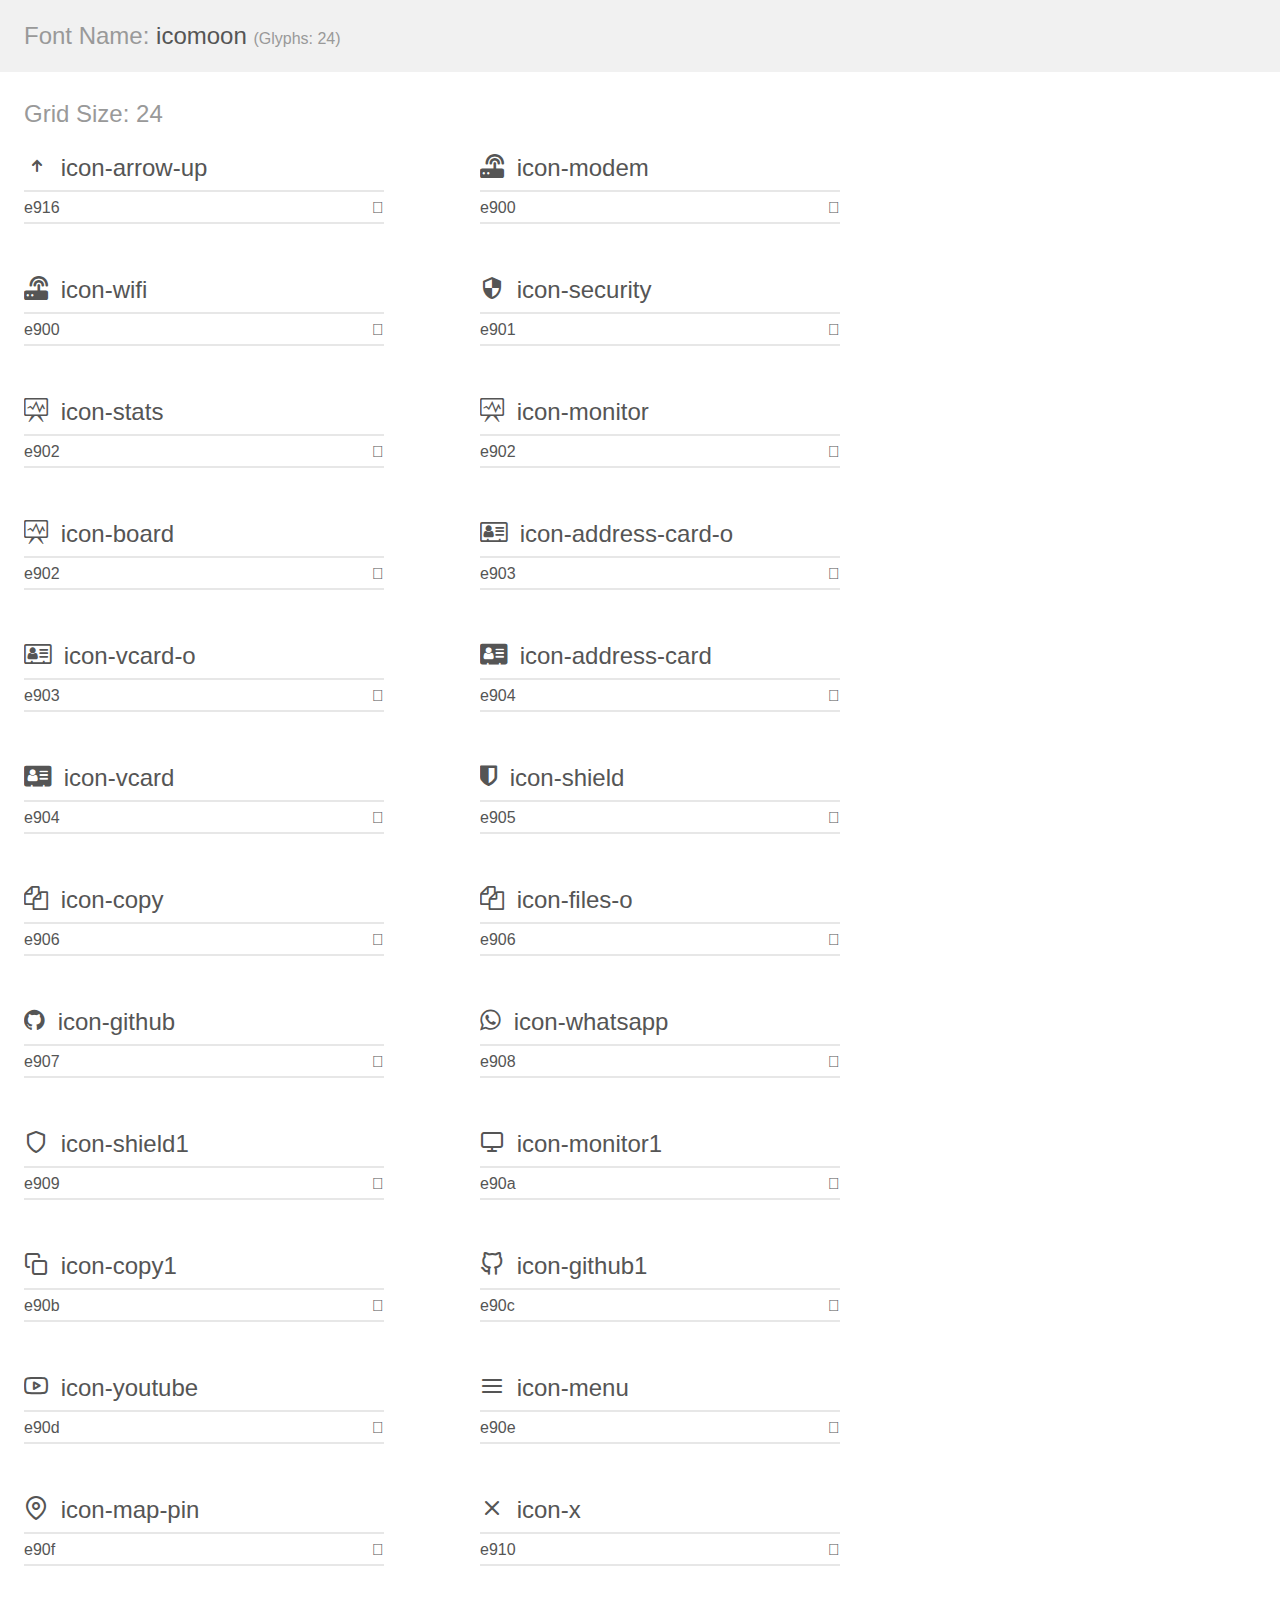
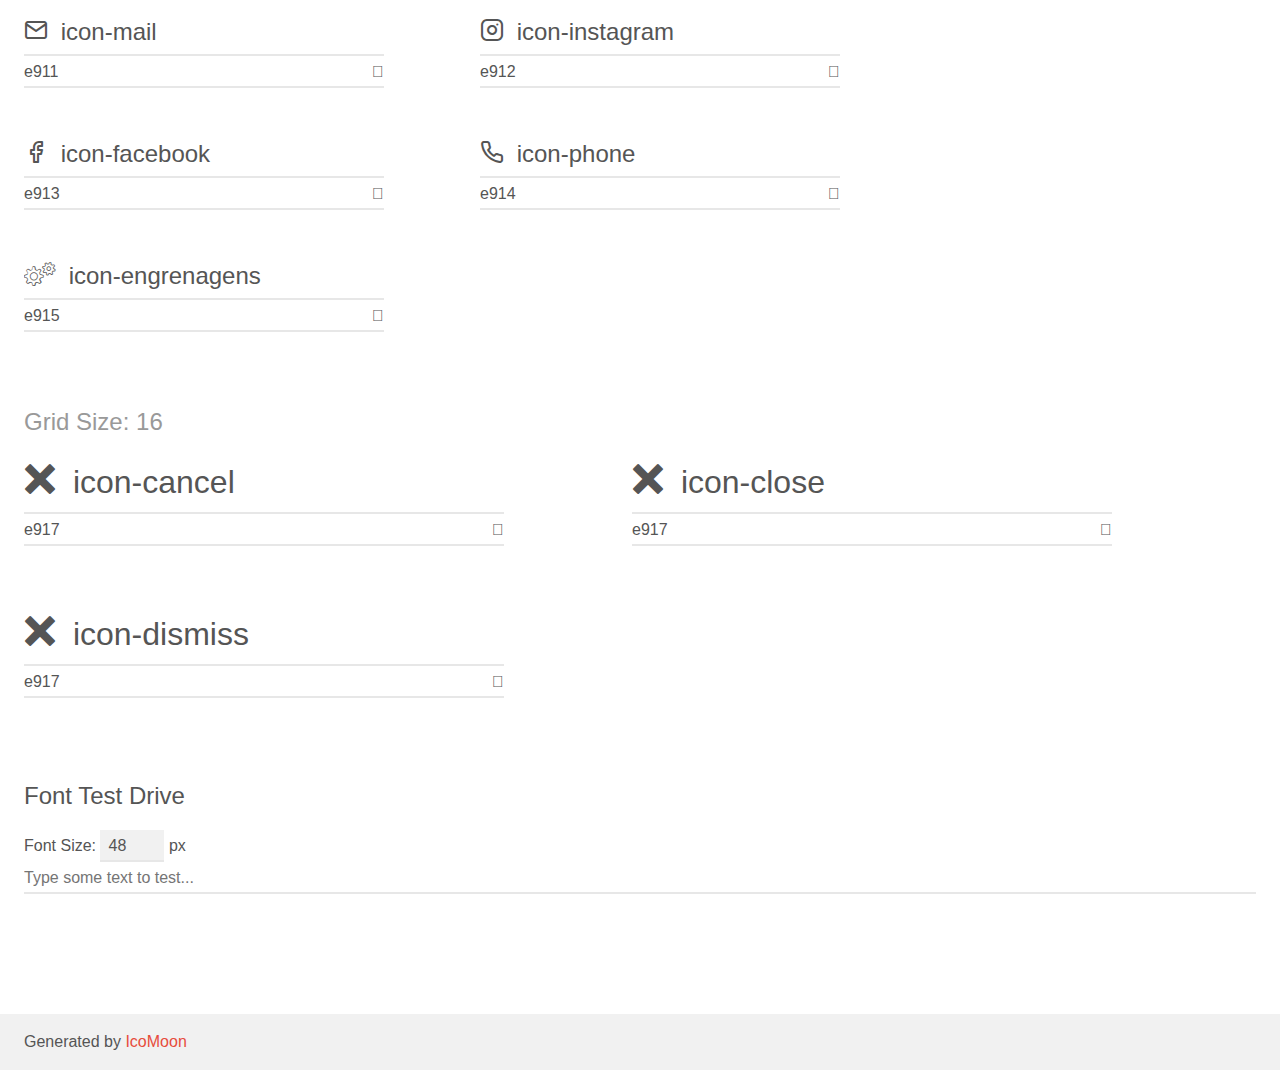
<file: assets/fonts/demo.html>
<!doctype html>
<html>
<head>
    <meta charset="utf-8">
    <title>IcoMoon Demo</title>
    <meta name="description" content="An Icon Font Generated By IcoMoon.io">
    <meta name="viewport" content="width=device-width, initial-scale=1">
    <link rel="stylesheet" href="demo-files/demo.css">
    <link rel="stylesheet" href="style.css"></head>
<body>
    <div class="bgc1 clearfix">
        <h1 class="mhmm mvm"><span class="fgc1">Font Name:</span> icomoon <small class="fgc1">(Glyphs:&nbsp;24)</small></h1>
    </div>
    <div class="clearfix mhl ptl">
        <h1 class="mvm mtn fgc1">Grid Size: 24</h1>
        <div class="glyph fs1">
            <div class="clearfix bshadow0 pbs">
                <span class="icon-arrow-up"></span>
                <span class="mls"> icon-arrow-up</span>
            </div>
            <fieldset class="fs0 size1of1 clearfix hidden-false">
                <input type="text" readonly value="e916" class="unit size1of2" />
                <input type="text" maxlength="1" readonly value="&#xe916;" class="unitRight size1of2 talign-right" />
            </fieldset>
            <div class="fs0 bshadow0 clearfix hidden-true">
                <span class="unit pvs fgc1">liga: </span>
                <input type="text" readonly value="" class="liga unitRight" />
            </div>
        </div>
        <div class="glyph fs1">
            <div class="clearfix bshadow0 pbs">
                <span class="icon-modem"></span>
                <span class="mls"> icon-modem</span>
            </div>
            <fieldset class="fs0 size1of1 clearfix hidden-false">
                <input type="text" readonly value="e900" class="unit size1of2" />
                <input type="text" maxlength="1" readonly value="&#xe900;" class="unitRight size1of2 talign-right" />
            </fieldset>
            <div class="fs0 bshadow0 clearfix hidden-true">
                <span class="unit pvs fgc1">liga: </span>
                <input type="text" readonly value="" class="liga unitRight" />
            </div>
        </div>
        <div class="glyph fs1">
            <div class="clearfix bshadow0 pbs">
                <span class="icon-wifi"></span>
                <span class="mls"> icon-wifi</span>
            </div>
            <fieldset class="fs0 size1of1 clearfix hidden-false">
                <input type="text" readonly value="e900" class="unit size1of2" />
                <input type="text" maxlength="1" readonly value="&#xe900;" class="unitRight size1of2 talign-right" />
            </fieldset>
            <div class="fs0 bshadow0 clearfix hidden-true">
                <span class="unit pvs fgc1">liga: </span>
                <input type="text" readonly value="" class="liga unitRight" />
            </div>
        </div>
        <div class="glyph fs1">
            <div class="clearfix bshadow0 pbs">
                <span class="icon-security"></span>
                <span class="mls"> icon-security</span>
            </div>
            <fieldset class="fs0 size1of1 clearfix hidden-false">
                <input type="text" readonly value="e901" class="unit size1of2" />
                <input type="text" maxlength="1" readonly value="&#xe901;" class="unitRight size1of2 talign-right" />
            </fieldset>
            <div class="fs0 bshadow0 clearfix hidden-true">
                <span class="unit pvs fgc1">liga: </span>
                <input type="text" readonly value="" class="liga unitRight" />
            </div>
        </div>
        <div class="glyph fs1">
            <div class="clearfix bshadow0 pbs">
                <span class="icon-stats"></span>
                <span class="mls"> icon-stats</span>
            </div>
            <fieldset class="fs0 size1of1 clearfix hidden-false">
                <input type="text" readonly value="e902" class="unit size1of2" />
                <input type="text" maxlength="1" readonly value="&#xe902;" class="unitRight size1of2 talign-right" />
            </fieldset>
            <div class="fs0 bshadow0 clearfix hidden-true">
                <span class="unit pvs fgc1">liga: </span>
                <input type="text" readonly value="" class="liga unitRight" />
            </div>
        </div>
        <div class="glyph fs1">
            <div class="clearfix bshadow0 pbs">
                <span class="icon-monitor"></span>
                <span class="mls"> icon-monitor</span>
            </div>
            <fieldset class="fs0 size1of1 clearfix hidden-false">
                <input type="text" readonly value="e902" class="unit size1of2" />
                <input type="text" maxlength="1" readonly value="&#xe902;" class="unitRight size1of2 talign-right" />
            </fieldset>
            <div class="fs0 bshadow0 clearfix hidden-true">
                <span class="unit pvs fgc1">liga: </span>
                <input type="text" readonly value="" class="liga unitRight" />
            </div>
        </div>
        <div class="glyph fs1">
            <div class="clearfix bshadow0 pbs">
                <span class="icon-board"></span>
                <span class="mls"> icon-board</span>
            </div>
            <fieldset class="fs0 size1of1 clearfix hidden-false">
                <input type="text" readonly value="e902" class="unit size1of2" />
                <input type="text" maxlength="1" readonly value="&#xe902;" class="unitRight size1of2 talign-right" />
            </fieldset>
            <div class="fs0 bshadow0 clearfix hidden-true">
                <span class="unit pvs fgc1">liga: </span>
                <input type="text" readonly value="" class="liga unitRight" />
            </div>
        </div>
        <div class="glyph fs1">
            <div class="clearfix bshadow0 pbs">
                <span class="icon-address-card-o"></span>
                <span class="mls"> icon-address-card-o</span>
            </div>
            <fieldset class="fs0 size1of1 clearfix hidden-false">
                <input type="text" readonly value="e903" class="unit size1of2" />
                <input type="text" maxlength="1" readonly value="&#xe903;" class="unitRight size1of2 talign-right" />
            </fieldset>
            <div class="fs0 bshadow0 clearfix hidden-true">
                <span class="unit pvs fgc1">liga: </span>
                <input type="text" readonly value="" class="liga unitRight" />
            </div>
        </div>
        <div class="glyph fs1">
            <div class="clearfix bshadow0 pbs">
                <span class="icon-vcard-o"></span>
                <span class="mls"> icon-vcard-o</span>
            </div>
            <fieldset class="fs0 size1of1 clearfix hidden-false">
                <input type="text" readonly value="e903" class="unit size1of2" />
                <input type="text" maxlength="1" readonly value="&#xe903;" class="unitRight size1of2 talign-right" />
            </fieldset>
            <div class="fs0 bshadow0 clearfix hidden-true">
                <span class="unit pvs fgc1">liga: </span>
                <input type="text" readonly value="" class="liga unitRight" />
            </div>
        </div>
        <div class="glyph fs1">
            <div class="clearfix bshadow0 pbs">
                <span class="icon-address-card"></span>
                <span class="mls"> icon-address-card</span>
            </div>
            <fieldset class="fs0 size1of1 clearfix hidden-false">
                <input type="text" readonly value="e904" class="unit size1of2" />
                <input type="text" maxlength="1" readonly value="&#xe904;" class="unitRight size1of2 talign-right" />
            </fieldset>
            <div class="fs0 bshadow0 clearfix hidden-true">
                <span class="unit pvs fgc1">liga: </span>
                <input type="text" readonly value="" class="liga unitRight" />
            </div>
        </div>
        <div class="glyph fs1">
            <div class="clearfix bshadow0 pbs">
                <span class="icon-vcard"></span>
                <span class="mls"> icon-vcard</span>
            </div>
            <fieldset class="fs0 size1of1 clearfix hidden-false">
                <input type="text" readonly value="e904" class="unit size1of2" />
                <input type="text" maxlength="1" readonly value="&#xe904;" class="unitRight size1of2 talign-right" />
            </fieldset>
            <div class="fs0 bshadow0 clearfix hidden-true">
                <span class="unit pvs fgc1">liga: </span>
                <input type="text" readonly value="" class="liga unitRight" />
            </div>
        </div>
        <div class="glyph fs1">
            <div class="clearfix bshadow0 pbs">
                <span class="icon-shield"></span>
                <span class="mls"> icon-shield</span>
            </div>
            <fieldset class="fs0 size1of1 clearfix hidden-false">
                <input type="text" readonly value="e905" class="unit size1of2" />
                <input type="text" maxlength="1" readonly value="&#xe905;" class="unitRight size1of2 talign-right" />
            </fieldset>
            <div class="fs0 bshadow0 clearfix hidden-true">
                <span class="unit pvs fgc1">liga: </span>
                <input type="text" readonly value="" class="liga unitRight" />
            </div>
        </div>
        <div class="glyph fs1">
            <div class="clearfix bshadow0 pbs">
                <span class="icon-copy"></span>
                <span class="mls"> icon-copy</span>
            </div>
            <fieldset class="fs0 size1of1 clearfix hidden-false">
                <input type="text" readonly value="e906" class="unit size1of2" />
                <input type="text" maxlength="1" readonly value="&#xe906;" class="unitRight size1of2 talign-right" />
            </fieldset>
            <div class="fs0 bshadow0 clearfix hidden-true">
                <span class="unit pvs fgc1">liga: </span>
                <input type="text" readonly value="" class="liga unitRight" />
            </div>
        </div>
        <div class="glyph fs1">
            <div class="clearfix bshadow0 pbs">
                <span class="icon-files-o"></span>
                <span class="mls"> icon-files-o</span>
            </div>
            <fieldset class="fs0 size1of1 clearfix hidden-false">
                <input type="text" readonly value="e906" class="unit size1of2" />
                <input type="text" maxlength="1" readonly value="&#xe906;" class="unitRight size1of2 talign-right" />
            </fieldset>
            <div class="fs0 bshadow0 clearfix hidden-true">
                <span class="unit pvs fgc1">liga: </span>
                <input type="text" readonly value="" class="liga unitRight" />
            </div>
        </div>
        <div class="glyph fs1">
            <div class="clearfix bshadow0 pbs">
                <span class="icon-github"></span>
                <span class="mls"> icon-github</span>
            </div>
            <fieldset class="fs0 size1of1 clearfix hidden-false">
                <input type="text" readonly value="e907" class="unit size1of2" />
                <input type="text" maxlength="1" readonly value="&#xe907;" class="unitRight size1of2 talign-right" />
            </fieldset>
            <div class="fs0 bshadow0 clearfix hidden-true">
                <span class="unit pvs fgc1">liga: </span>
                <input type="text" readonly value="" class="liga unitRight" />
            </div>
        </div>
        <div class="glyph fs1">
            <div class="clearfix bshadow0 pbs">
                <span class="icon-whatsapp"></span>
                <span class="mls"> icon-whatsapp</span>
            </div>
            <fieldset class="fs0 size1of1 clearfix hidden-false">
                <input type="text" readonly value="e908" class="unit size1of2" />
                <input type="text" maxlength="1" readonly value="&#xe908;" class="unitRight size1of2 talign-right" />
            </fieldset>
            <div class="fs0 bshadow0 clearfix hidden-true">
                <span class="unit pvs fgc1">liga: </span>
                <input type="text" readonly value="" class="liga unitRight" />
            </div>
        </div>
        <div class="glyph fs1">
            <div class="clearfix bshadow0 pbs">
                <span class="icon-shield1"></span>
                <span class="mls"> icon-shield1</span>
            </div>
            <fieldset class="fs0 size1of1 clearfix hidden-false">
                <input type="text" readonly value="e909" class="unit size1of2" />
                <input type="text" maxlength="1" readonly value="&#xe909;" class="unitRight size1of2 talign-right" />
            </fieldset>
            <div class="fs0 bshadow0 clearfix hidden-true">
                <span class="unit pvs fgc1">liga: </span>
                <input type="text" readonly value="" class="liga unitRight" />
            </div>
        </div>
        <div class="glyph fs1">
            <div class="clearfix bshadow0 pbs">
                <span class="icon-monitor1"></span>
                <span class="mls"> icon-monitor1</span>
            </div>
            <fieldset class="fs0 size1of1 clearfix hidden-false">
                <input type="text" readonly value="e90a" class="unit size1of2" />
                <input type="text" maxlength="1" readonly value="&#xe90a;" class="unitRight size1of2 talign-right" />
            </fieldset>
            <div class="fs0 bshadow0 clearfix hidden-true">
                <span class="unit pvs fgc1">liga: </span>
                <input type="text" readonly value="" class="liga unitRight" />
            </div>
        </div>
        <div class="glyph fs1">
            <div class="clearfix bshadow0 pbs">
                <span class="icon-copy1"></span>
                <span class="mls"> icon-copy1</span>
            </div>
            <fieldset class="fs0 size1of1 clearfix hidden-false">
                <input type="text" readonly value="e90b" class="unit size1of2" />
                <input type="text" maxlength="1" readonly value="&#xe90b;" class="unitRight size1of2 talign-right" />
            </fieldset>
            <div class="fs0 bshadow0 clearfix hidden-true">
                <span class="unit pvs fgc1">liga: </span>
                <input type="text" readonly value="" class="liga unitRight" />
            </div>
        </div>
        <div class="glyph fs1">
            <div class="clearfix bshadow0 pbs">
                <span class="icon-github1"></span>
                <span class="mls"> icon-github1</span>
            </div>
            <fieldset class="fs0 size1of1 clearfix hidden-false">
                <input type="text" readonly value="e90c" class="unit size1of2" />
                <input type="text" maxlength="1" readonly value="&#xe90c;" class="unitRight size1of2 talign-right" />
            </fieldset>
            <div class="fs0 bshadow0 clearfix hidden-true">
                <span class="unit pvs fgc1">liga: </span>
                <input type="text" readonly value="" class="liga unitRight" />
            </div>
        </div>
        <div class="glyph fs1">
            <div class="clearfix bshadow0 pbs">
                <span class="icon-youtube"></span>
                <span class="mls"> icon-youtube</span>
            </div>
            <fieldset class="fs0 size1of1 clearfix hidden-false">
                <input type="text" readonly value="e90d" class="unit size1of2" />
                <input type="text" maxlength="1" readonly value="&#xe90d;" class="unitRight size1of2 talign-right" />
            </fieldset>
            <div class="fs0 bshadow0 clearfix hidden-true">
                <span class="unit pvs fgc1">liga: </span>
                <input type="text" readonly value="" class="liga unitRight" />
            </div>
        </div>
        <div class="glyph fs1">
            <div class="clearfix bshadow0 pbs">
                <span class="icon-menu"></span>
                <span class="mls"> icon-menu</span>
            </div>
            <fieldset class="fs0 size1of1 clearfix hidden-false">
                <input type="text" readonly value="e90e" class="unit size1of2" />
                <input type="text" maxlength="1" readonly value="&#xe90e;" class="unitRight size1of2 talign-right" />
            </fieldset>
            <div class="fs0 bshadow0 clearfix hidden-true">
                <span class="unit pvs fgc1">liga: </span>
                <input type="text" readonly value="" class="liga unitRight" />
            </div>
        </div>
        <div class="glyph fs1">
            <div class="clearfix bshadow0 pbs">
                <span class="icon-map-pin"></span>
                <span class="mls"> icon-map-pin</span>
            </div>
            <fieldset class="fs0 size1of1 clearfix hidden-false">
                <input type="text" readonly value="e90f" class="unit size1of2" />
                <input type="text" maxlength="1" readonly value="&#xe90f;" class="unitRight size1of2 talign-right" />
            </fieldset>
            <div class="fs0 bshadow0 clearfix hidden-true">
                <span class="unit pvs fgc1">liga: </span>
                <input type="text" readonly value="" class="liga unitRight" />
            </div>
        </div>
        <div class="glyph fs1">
            <div class="clearfix bshadow0 pbs">
                <span class="icon-x"></span>
                <span class="mls"> icon-x</span>
            </div>
            <fieldset class="fs0 size1of1 clearfix hidden-false">
                <input type="text" readonly value="e910" class="unit size1of2" />
                <input type="text" maxlength="1" readonly value="&#xe910;" class="unitRight size1of2 talign-right" />
            </fieldset>
            <div class="fs0 bshadow0 clearfix hidden-true">
                <span class="unit pvs fgc1">liga: </span>
                <input type="text" readonly value="" class="liga unitRight" />
            </div>
        </div>
        <div class="glyph fs1">
            <div class="clearfix bshadow0 pbs">
                <span class="icon-mail"></span>
                <span class="mls"> icon-mail</span>
            </div>
            <fieldset class="fs0 size1of1 clearfix hidden-false">
                <input type="text" readonly value="e911" class="unit size1of2" />
                <input type="text" maxlength="1" readonly value="&#xe911;" class="unitRight size1of2 talign-right" />
            </fieldset>
            <div class="fs0 bshadow0 clearfix hidden-true">
                <span class="unit pvs fgc1">liga: </span>
                <input type="text" readonly value="" class="liga unitRight" />
            </div>
        </div>
        <div class="glyph fs1">
            <div class="clearfix bshadow0 pbs">
                <span class="icon-instagram"></span>
                <span class="mls"> icon-instagram</span>
            </div>
            <fieldset class="fs0 size1of1 clearfix hidden-false">
                <input type="text" readonly value="e912" class="unit size1of2" />
                <input type="text" maxlength="1" readonly value="&#xe912;" class="unitRight size1of2 talign-right" />
            </fieldset>
            <div class="fs0 bshadow0 clearfix hidden-true">
                <span class="unit pvs fgc1">liga: </span>
                <input type="text" readonly value="" class="liga unitRight" />
            </div>
        </div>
        <div class="glyph fs1">
            <div class="clearfix bshadow0 pbs">
                <span class="icon-facebook"></span>
                <span class="mls"> icon-facebook</span>
            </div>
            <fieldset class="fs0 size1of1 clearfix hidden-false">
                <input type="text" readonly value="e913" class="unit size1of2" />
                <input type="text" maxlength="1" readonly value="&#xe913;" class="unitRight size1of2 talign-right" />
            </fieldset>
            <div class="fs0 bshadow0 clearfix hidden-true">
                <span class="unit pvs fgc1">liga: </span>
                <input type="text" readonly value="" class="liga unitRight" />
            </div>
        </div>
        <div class="glyph fs1">
            <div class="clearfix bshadow0 pbs">
                <span class="icon-phone"></span>
                <span class="mls"> icon-phone</span>
            </div>
            <fieldset class="fs0 size1of1 clearfix hidden-false">
                <input type="text" readonly value="e914" class="unit size1of2" />
                <input type="text" maxlength="1" readonly value="&#xe914;" class="unitRight size1of2 talign-right" />
            </fieldset>
            <div class="fs0 bshadow0 clearfix hidden-true">
                <span class="unit pvs fgc1">liga: </span>
                <input type="text" readonly value="" class="liga unitRight" />
            </div>
        </div>
        <div class="glyph fs1">
            <div class="clearfix bshadow0 pbs">
                <span class="icon-engrenagens"></span>
                <span class="mls"> icon-engrenagens</span>
            </div>
            <fieldset class="fs0 size1of1 clearfix hidden-false">
                <input type="text" readonly value="e915" class="unit size1of2" />
                <input type="text" maxlength="1" readonly value="&#xe915;" class="unitRight size1of2 talign-right" />
            </fieldset>
            <div class="fs0 bshadow0 clearfix hidden-true">
                <span class="unit pvs fgc1">liga: </span>
                <input type="text" readonly value="" class="liga unitRight" />
            </div>
        </div>
    </div>
    <div class="clearfix mhl ptl">
        <h1 class="mvm mtn fgc1">Grid Size: 16</h1>
        <div class="glyph fs2">
            <div class="clearfix bshadow0 pbs">
                <span class="icon-cancel"></span>
                <span class="mls"> icon-cancel</span>
            </div>
            <fieldset class="fs0 size1of1 clearfix hidden-false">
                <input type="text" readonly value="e917" class="unit size1of2" />
                <input type="text" maxlength="1" readonly value="&#xe917;" class="unitRight size1of2 talign-right" />
            </fieldset>
            <div class="fs0 bshadow0 clearfix hidden-true">
                <span class="unit pvs fgc1">liga: </span>
                <input type="text" readonly value="" class="liga unitRight" />
            </div>
        </div>
        <div class="glyph fs2">
            <div class="clearfix bshadow0 pbs">
                <span class="icon-close"></span>
                <span class="mls"> icon-close</span>
            </div>
            <fieldset class="fs0 size1of1 clearfix hidden-false">
                <input type="text" readonly value="e917" class="unit size1of2" />
                <input type="text" maxlength="1" readonly value="&#xe917;" class="unitRight size1of2 talign-right" />
            </fieldset>
            <div class="fs0 bshadow0 clearfix hidden-true">
                <span class="unit pvs fgc1">liga: </span>
                <input type="text" readonly value="" class="liga unitRight" />
            </div>
        </div>
        <div class="glyph fs2">
            <div class="clearfix bshadow0 pbs">
                <span class="icon-dismiss"></span>
                <span class="mls"> icon-dismiss</span>
            </div>
            <fieldset class="fs0 size1of1 clearfix hidden-false">
                <input type="text" readonly value="e917" class="unit size1of2" />
                <input type="text" maxlength="1" readonly value="&#xe917;" class="unitRight size1of2 talign-right" />
            </fieldset>
            <div class="fs0 bshadow0 clearfix hidden-true">
                <span class="unit pvs fgc1">liga: </span>
                <input type="text" readonly value="" class="liga unitRight" />
            </div>
        </div>
    </div>

    <!--[if gt IE 8]><!-->
    <div class="mhl clearfix mbl">
        <h1>Font Test Drive</h1>
        <label>
            Font Size: <input id="fontSize" type="number" class="textbox0 mbm"
            min="8" value="48" />
            px
        </label>
        <input id="testText" type="text" class="phl size1of1 mvl"
        placeholder="Type some text to test..." value=""/>
        <div id="testDrive" class="icon-" style="font-family: icomoon">&nbsp;
        </div>
    </div>
    <!--<![endif]-->
    <div class="bgc1 clearfix">
        <p class="mhl">Generated by <a href="https://icomoon.io/app">IcoMoon</a></p>
    </div>

    <script src="demo-files/demo.js"></script>
</body>
</html>
</file>
<file: assets/fonts/demo-files/demo.css>
body {
  padding: 0;
  margin: 0;
  font-family: sans-serif;
  font-size: 1em;
  line-height: 1.5;
  color: #555;
  background: #fff;
}
h1 {
  font-size: 1.5em;
  font-weight: normal;
}
small {
  font-size: .66666667em;
}
a {
  color: #e74c3c;
  text-decoration: none;
}
a:hover, a:focus {
  box-shadow: 0 1px #e74c3c;
}
.bshadow0, input {
  box-shadow: inset 0 -2px #e7e7e7;
}
input:hover {
  box-shadow: inset 0 -2px #ccc;
}
input, fieldset {
  font-family: sans-serif;
  font-size: 1em;
  margin: 0;
  padding: 0;
  border: 0;
}
input {
  color: inherit;
  line-height: 1.5;
  height: 1.5em;
  padding: .25em 0;
}
input:focus {
  outline: none;
  box-shadow: inset 0 -2px #449fdb;
}
.glyph {
  font-size: 16px;
  width: 15em;
  padding-bottom: 1em;
  margin-right: 4em;
  margin-bottom: 1em;
  float: left;
  overflow: hidden;
}
.liga {
  width: 80%;
  width: calc(100% - 2.5em);
}
.talign-right {
  text-align: right;
}
.talign-center {
  text-align: center;
}
.bgc1 {
  background: #f1f1f1;
}
.fgc1 {
  color: #999;
}
.fgc0 {
  color: #000;
}
p {
  margin-top: 1em;
  margin-bottom: 1em;
}
.mvm {
  margin-top: .75em;
  margin-bottom: .75em;
}
.mtn {
  margin-top: 0;
}
.mtl, .mal {
  margin-top: 1.5em;
}
.mbl, .mal {
  margin-bottom: 1.5em;
}
.mal, .mhl {
  margin-left: 1.5em;
  margin-right: 1.5em;
}
.mhmm {
  margin-left: 1em;
  margin-right: 1em;
}
.mls {
  margin-left: .25em;
}
.ptl {
  padding-top: 1.5em;
}
.pbs, .pvs {
  padding-bottom: .25em;
}
.pvs, .pts {
  padding-top: .25em;
}
.unit {
  float: left;
}
.unitRight {
  float: right;
}
.size1of2 {
  width: 50%;
}
.size1of1 {
  width: 100%;
}
.clearfix:before, .clearfix:after {
  content: " ";
  display: table;
}
.clearfix:after {
  clear: both;
}
.hidden-true {
  display: none;
}
.textbox0 {
  width: 3em;
  background: #f1f1f1;
  padding: .25em .5em;
  line-height: 1.5;
  height: 1.5em;
}
#testDrive {
  display: block;
  padding-top: 24px;
  line-height: 1.5;
}
.fs0 {
  font-size: 16px;
}
.fs1 {
  font-size: 24px;
}
.fs2 {
  font-size: 32px;
}
</file>
<file: assets/fonts/style.css>
@font-face {
  font-family: 'icomoon';
  src:  url('fonts/icomoon.eot?k0n1hb');
  src:  url('fonts/icomoon.eot?k0n1hb#iefix') format('embedded-opentype'),
    url('fonts/icomoon.ttf?k0n1hb') format('truetype'),
    url('fonts/icomoon.woff?k0n1hb') format('woff'),
    url('fonts/icomoon.svg?k0n1hb#icomoon') format('svg');
  font-weight: normal;
  font-style: normal;
  font-display: block;
}

[class^="icon-"], [class*=" icon-"] {
  /* use !important to prevent issues with browser extensions that change fonts */
  font-family: 'icomoon' !important;
  speak: never;
  font-style: normal;
  font-weight: normal;
  font-variant: normal;
  text-transform: none;
  line-height: 1;

  /* Better Font Rendering =========== */
  -webkit-font-smoothing: antialiased;
  -moz-osx-font-smoothing: grayscale;
}

.icon-arrow-up:before {
  content: "\e916";
}
.icon-modem:before {
  content: "\e900";
}
.icon-wifi:before {
  content: "\e900";
}
.icon-security:before {
  content: "\e901";
}
.icon-stats:before {
  content: "\e902";
}
.icon-monitor:before {
  content: "\e902";
}
.icon-board:before {
  content: "\e902";
}
.icon-address-card-o:before {
  content: "\e903";
}
.icon-vcard-o:before {
  content: "\e903";
}
.icon-address-card:before {
  content: "\e904";
}
.icon-vcard:before {
  content: "\e904";
}
.icon-shield:before {
  content: "\e905";
}
.icon-copy:before {
  content: "\e906";
}
.icon-files-o:before {
  content: "\e906";
}
.icon-github:before {
  content: "\e907";
}
.icon-whatsapp:before {
  content: "\e908";
}
.icon-shield1:before {
  content: "\e909";
}
.icon-monitor1:before {
  content: "\e90a";
}
.icon-copy1:before {
  content: "\e90b";
}
.icon-github1:before {
  content: "\e90c";
}
.icon-youtube:before {
  content: "\e90d";
}
.icon-menu:before {
  content: "\e90e";
}
.icon-map-pin:before {
  content: "\e90f";
}
.icon-x:before {
  content: "\e910";
}
.icon-mail:before {
  content: "\e911";
}
.icon-instagram:before {
  content: "\e912";
}
.icon-facebook:before {
  content: "\e913";
}
.icon-phone:before {
  content: "\e914";
}
.icon-engrenagens:before {
  content: "\e915";
}
.icon-cancel:before {
  content: "\e917";
}
.icon-close:before {
  content: "\e917";
}
.icon-dismiss:before {
  content: "\e917";
}
</file>
